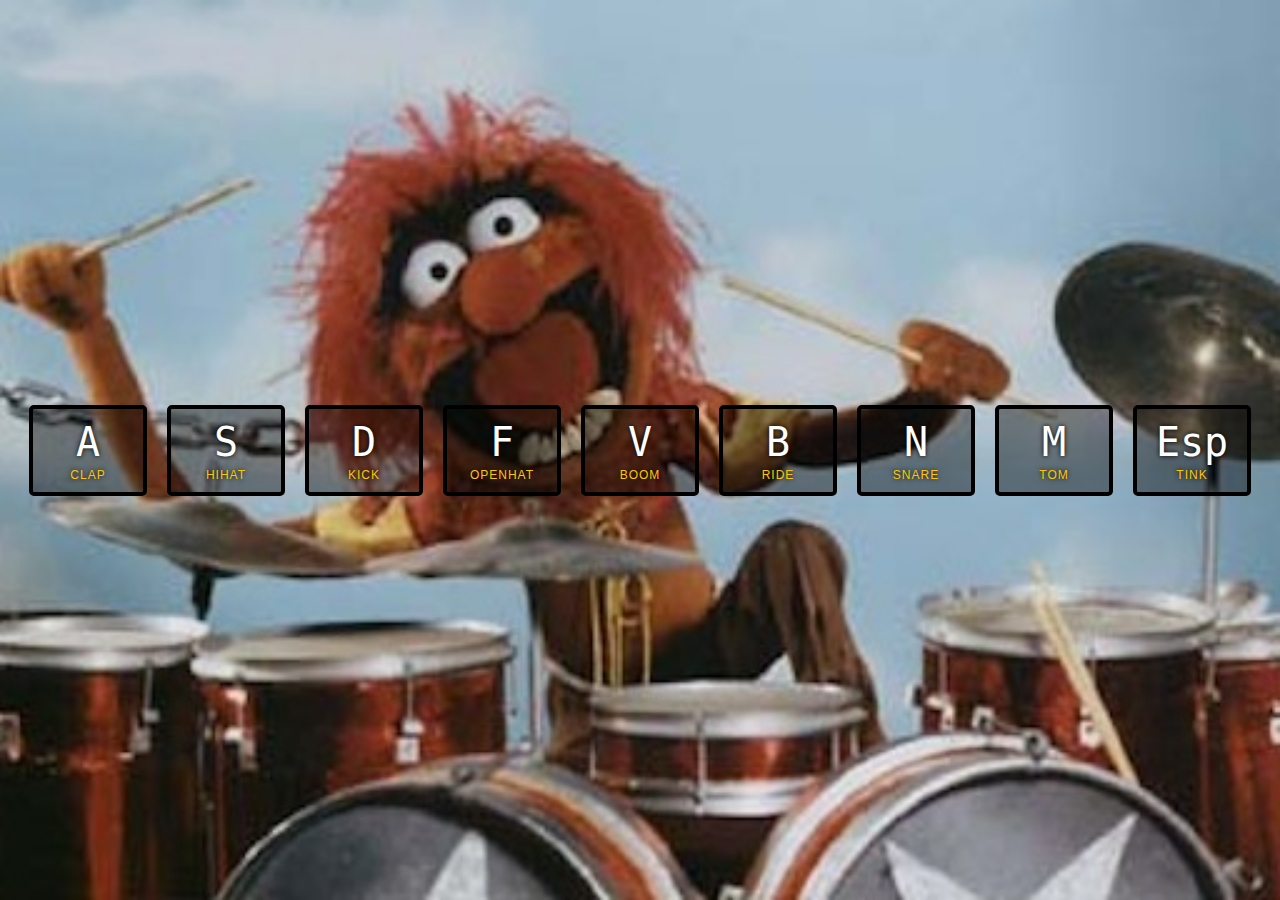
<file: Day 1 - Drum kit/index.html>
<!DOCTYPE html>
<html lang="en">

<head>
    <meta charset="UTF-8">
    <title>JS30days Drum Kit</title>
    <link rel="stylesheet" href="style.css">
</head>
<body>
	<div class="keys">
		<div data-key="65" class="key">
			<kbd>A</kbd>
			<span class="sound">clap</span>
		</div>
		<div data-key="83" class="key">
			<kbd>S</kbd>
			<span class="sound">hihat</span>
		</div>
		<div data-key="68" class="key">
			<kbd>D</kbd>
			<span class="sound">kick</span>
		</div>
		<div data-key="70" class="key">
			<kbd>F</kbd>
			<span class="sound">openhat</span>
		</div>
		<div data-key="86" class="key">
			<kbd>V</kbd>
			<span class="sound">boom</span>
		</div>
		<div data-key="66" class="key">
			<kbd>B</kbd>
			<span class="sound">ride</span>
		</div>
		<div data-key="78" class="key">
			<kbd>N</kbd>
			<span class="sound">snare</span>
		</div>
		<div data-key="77" class="key">
			<kbd>M</kbd>
			<span class="sound">tom</span>
		</div>
		<div data-key="32" class="key">
			<kbd>Esp</kbd>
			<span class="sound">tink</span>
		</div>
	</div>
	
	<audio data-key="65" src="sounds/clap.wav"></audio>
	<audio data-key="83" src="sounds/hihat.wav"></audio>
	<audio data-key="68" src="sounds/kick.wav"></audio>
	<audio data-key="70" src="sounds/openhat.wav"></audio>
	<audio data-key="86" src="sounds/boom.wav"></audio>
	<audio data-key="66" src="sounds/ride.wav"></audio>
	<audio data-key="78" src="sounds/snare.wav"></audio>
	<audio data-key="77" src="sounds/tom.wav"></audio>
	<audio data-key="32" src="sounds/tink.wav"></audio>
	
<script>
	function removeTransition(e) {
		if (e.propertyName !== 'transform') return;
		e.target.classList.remove('playing');
    }
	
	function playSound(e){
        const audio = document.querySelector(`audio[data-key="${e.keyCode}"]`);
        const key = document.querySelector(`.key[data-key="${e.keyCode}"]`);
		//console.log(e.keycode); 
		if(!audio) return; //stop the function
		key.classList.add('playing');	
		audio.currentTime = 0; //play more than one time
		audio.play();
	}
	
	const keys = Array.from(document.querySelectorAll('.key'));
	keys.forEach(key => key.addEventListener('transitionend', removeTransition));
	window.addEventListener('keydown', playSound);
</script>

</body>
</html>
</file>
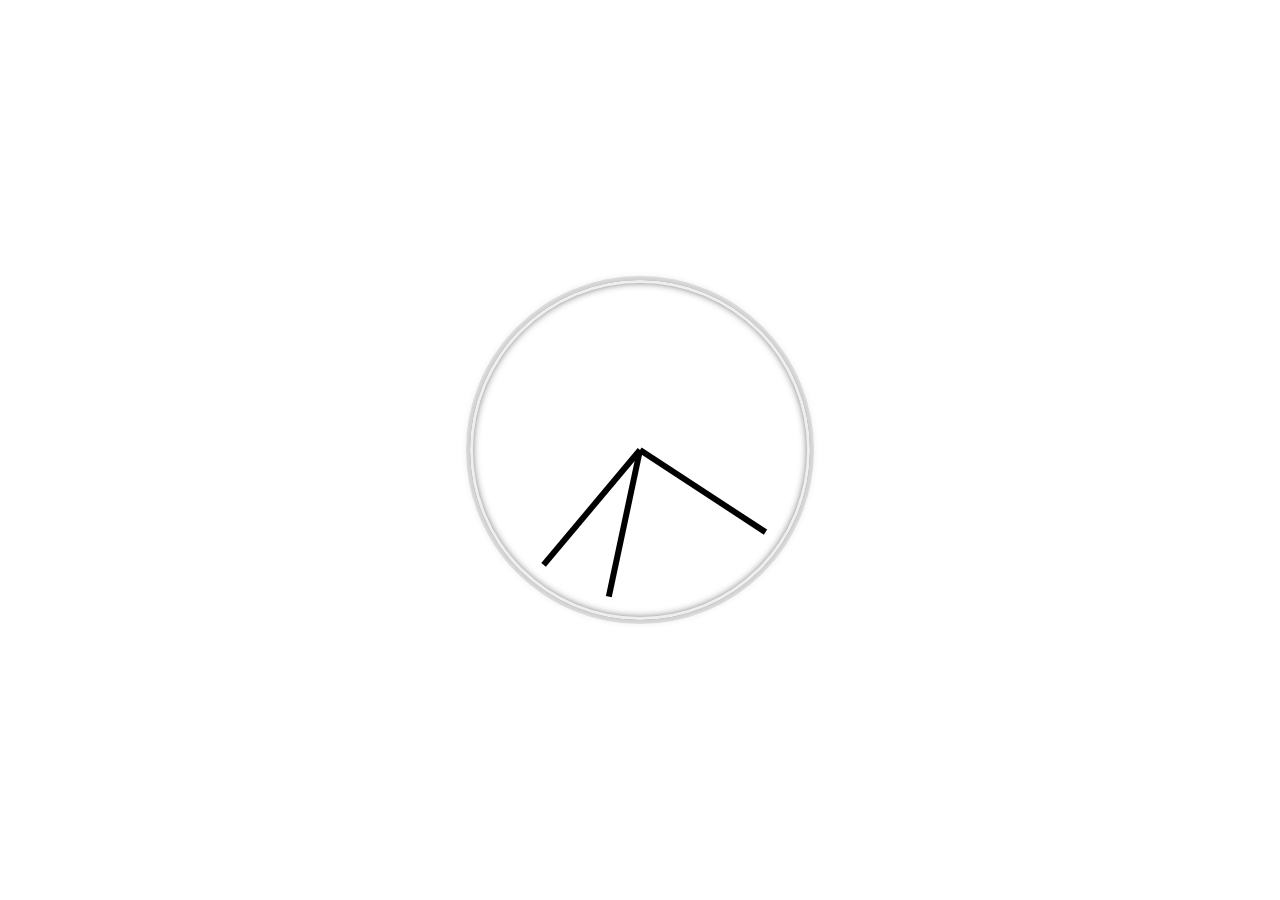
<file: Day 2 - Clock/index.html>
<!DOCTYPE html>
<html lang="en">
<head>
	<meta charset="UTF-8">
	<title>Clock</title>
</head>
<body>
	<div class="clock">
		<div class="clock-face">
			<div class="hand hour-hand"></div>
			<div class="hand minutes-hand"></div>
			<div class="hand second-hand"></div>
		</div>
	</div>


  	<style>
    		html {
      			background: url(https://wgperegoy.files.wordpress.com/2015/08/time-heals.jpg);
      			background-size:cover;
      			font-family:'helvetica neue';
      			text-align: center;
      			font-size: 10px;
    		}

    		body {
      			margin: 0;
      			font-size: 2rem;
      			display:flex;
      			flex:1;
      			min-height: 100vh;
      			align-items: center;
    		}

    		.clock {
      			width: 30rem;
      			height: 30rem;
      			border:20px;
      			border-radius:50%;
      			margin:50px auto;
      			position: relative;
      			padding:2rem;
      			box-shadow:
        		  0 0 0 4px rgba(0,0,0,0.1),
        		  inset 0 0 0 3px #EFEFEF,
        		  inset 0 0 10px black,
        		  0 0 10px rgba(0,0,0,0.2);
    		}

    		.clock-face {
      			position: relative;
      			width: 100%;
      			height: 100%;
      			transform: translateY(-3px); /* account for the height of the clock hands */
    		}

    		.hand {
      			width:50%;
      			height:6px;
      			background:black;
      			position: absolute;
      			top:50%;
			transform-origin:100%; /*rotate from the origin point */
			transform: rotate(90deg);
			transition: all 0.5s;
			transition-timing-function: cubic-bezier(0.1, 2.7, 0.58, 1); /*effect goes front, goes back */
    		 }

	</style>
 	<script>
		const secondHand = document.querySelector('.second-hand');
		const minutesHand = document.querySelector('.minutes-hand');
		const hourHand = document.querySelector('.hour-hand');

		function setDate() {
			const now = new Date();

			const seconds = now.getSeconds();
		const secondsDegrees = ((seconds / 60) * 360) + 90;
		secondHand.style.transform = `rotate(${secondsDegrees}deg)`;

		const minutes = now.getMinutes();
		const minutesDegrees = ((minutes / 60) * 360)  + ((seconds/60)*6) + 90;
			minutesHand.style.transform = `rotate(${minutesDegrees}deg)`;

		const hour = now.getHours();
		const hourDegrees = ((hour / 12) * 360)  + ((minutes/60)*30) + 90;
			hourHand.style.transform = `rotate(${hourDegrees}deg)`;

			/*console.log(seconds);
			console.log(minutes);*/
		}

		setInterval(setDate, 1000);
		setDate();
 	</script>
</body>
</html>
</file>
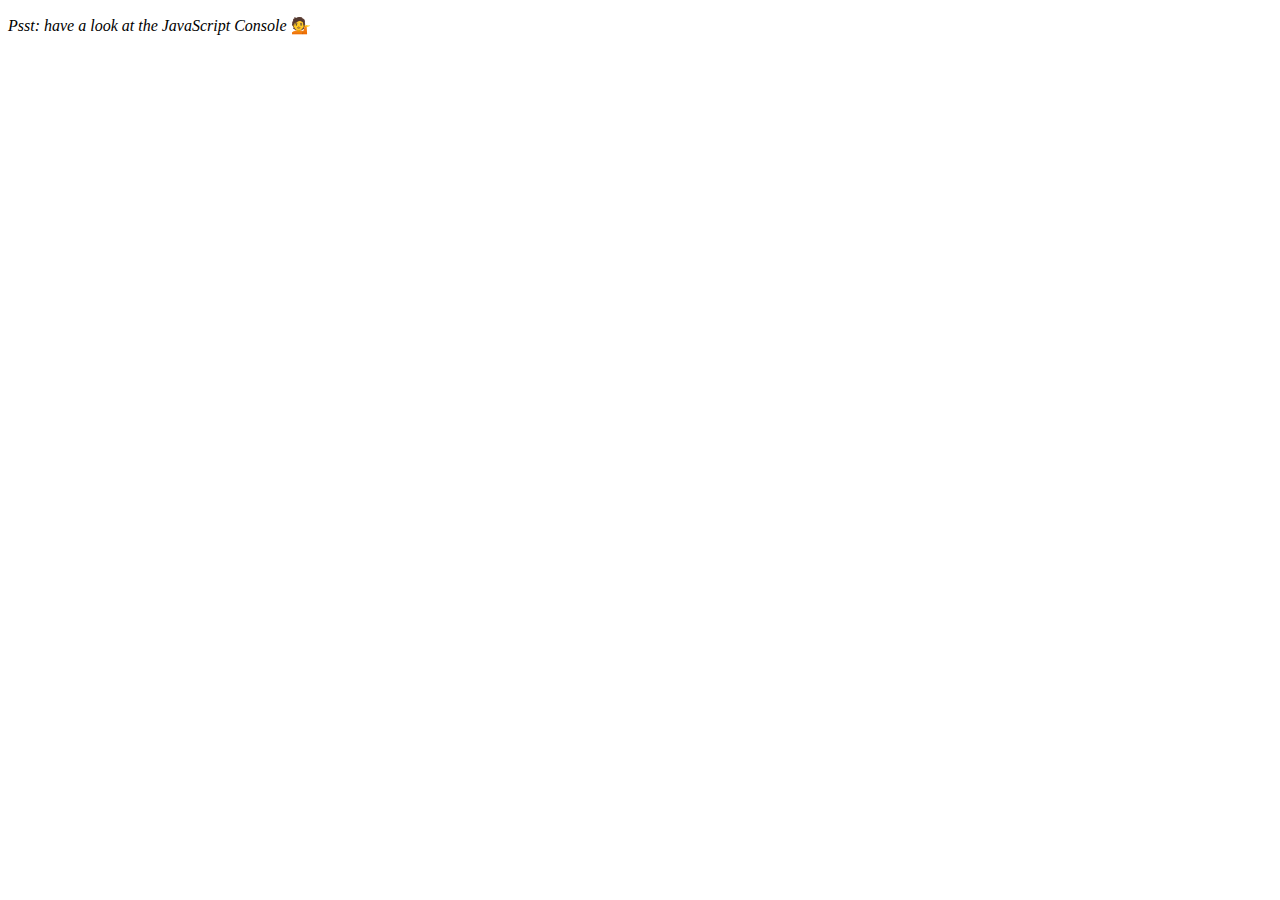
<file: Day 4 - Array/index.html>
<!DOCTYPE html>
<html lang="en">
<head>
  <meta charset="UTF-8">
  <title>Array</title>
</head>
<body>
  <p><em>Psst: have a look at the JavaScript Console</em> 💁</p>
  <script>
    // Get your shorts on - this is an array workout!
    // ## Array Cardio Day 1
    // Some data we can work with
    const inventors = [
      { first: 'Albert', last: 'Einstein', year: 1879, passed: 1955 },
      { first: 'Isaac', last: 'Newton', year: 1643, passed: 1727 },
      { first: 'Galileo', last: 'Galilei', year: 1564, passed: 1642 },
      { first: 'Marie', last: 'Curie', year: 1867, passed: 1934 },
      { first: 'Johannes', last: 'Kepler', year: 1571, passed: 1630 },
      { first: 'Nicolaus', last: 'Copernicus', year: 1473, passed: 1543 },
      { first: 'Max', last: 'Planck', year: 1858, passed: 1947 },
      { first: 'Katherine', last: 'Blodgett', year: 1898, passed: 1979 },
      { first: 'Ada', last: 'Lovelace', year: 1815, passed: 1852 },
      { first: 'Sarah E.', last: 'Goode', year: 1855, passed: 1905 },
      { first: 'Lise', last: 'Meitner', year: 1878, passed: 1968 },
      { first: 'Hanna', last: 'Hammarström', year: 1829, passed: 1909 }
    ];
    const people = ['Beck, Glenn', 'Becker, Carl', 'Beckett, Samuel', 'Beddoes, Mick', 'Beecher, Henry', 'Beethoven, Ludwig', 'Begin, Menachem', 'Belloc, Hilaire', 'Bellow, Saul', 'Benchley, Robert', 'Benenson, Peter', 'Ben-Gurion, David', 'Benjamin, Walter', 'Benn, Tony', 'Bennington, Chester', 'Benson, Leana', 'Bent, Silas', 'Bentsen, Lloyd', 'Berger, Ric', 'Bergman, Ingmar', 'Berio, Luciano', 'Berle, Milton', 'Berlin, Irving', 'Berne, Eric', 'Bernhard, Sandra', 'Berra, Yogi', 'Berry, Halle', 'Berry, Wendell', 'Bethea, Erin', 'Bevan, Aneurin', 'Bevel, Ken', 'Biden, Joseph', 'Bierce, Ambrose', 'Biko, Steve', 'Billings, Josh', 'Biondo, Frank', 'Birrell, Augustine', 'Black, Elk', 'Blair, Robert', 'Blair, Tony', 'Blake, William'];
    // Array.prototype.filter()
    // 1. Filter the list of inventors for those who were born in the 1500's
    const fifteen = inventors.filter(function(inventor) { 
      if(inventor.year >= 1500 && inventor.year <= 1600) {
        return true //keep it 
      }
    });
    console.table(fifteen); //also can be in one line
    
    
    // Array.prototype.map()
    // 2. Give us an array of the inventors' first and last names
    const fullNames = inventors.map(inventor => inventor.first + ' ' + inventor.last);
    console.log(fullNames);
    
    // Array.prototype.sort()
    // 3. Sort the inventors by birthdate, oldest to youngest
    //both ways work
    /*const ordered = inventors.sort(function(a, b) {
      if(a.year > b.year){
        return 1;
      } else {
        return -1
      }
    }); */
    const ordered = inventors.sort((a,b) => a.year > b.year ? 1 : -1);
    console.table(ordered);
    
    // Array.prototype.reduce() 
    // 4. How many years did all the inventors live?
    //you can do it using for or in one line, again, both ways work
    const totalYears = inventors.reduce((total, inventor) => {
      return total + (inventor.passed - inventor.year);
    }, 0);
    /*var totalYears = 0;
    for (var i=0; i<inventors.length; i++){
      totalYears += inventors[i].year
    }*/
    console.log(totalYears);

    
    // 5. Sort the inventors by years lived
    const oldest = inventors.sort(function(a, b) {
      const lastGuy = a.passed - a.year;
      const nextGuy = b.passed - b.year;
      return lastGuy > nextGuy ? -1 : 1; //do the same thing IF ELSE
    });
    console.table(oldest);

    // 6. create a list of Boulevards in Paris that contain 'de' anywhere in the name
    // https://en.wikipedia.org/wiki/Category:Boulevards_in_Paris
    const category = document.querySelector('.mw-category');
    const links = Array.from(category.querySelectorAll('a'));

    const de = links
                    .map(link => link.textContent)
                    .filter(streetName => streetName.includes('de'));
    
    
    // 7. sort Exercise
    // Sort the people alphabetically by last name
    // 8. Reduce Exercise
    // Sum up the instances of each of these
    const data = ['car', 'car', 'truck', 'truck', 'bike', 'walk', 'car', 'van', 'bike', 'walk', 'car', 'van', 'car', 'truck' ];
  </script>
</body>
</html>
</file>
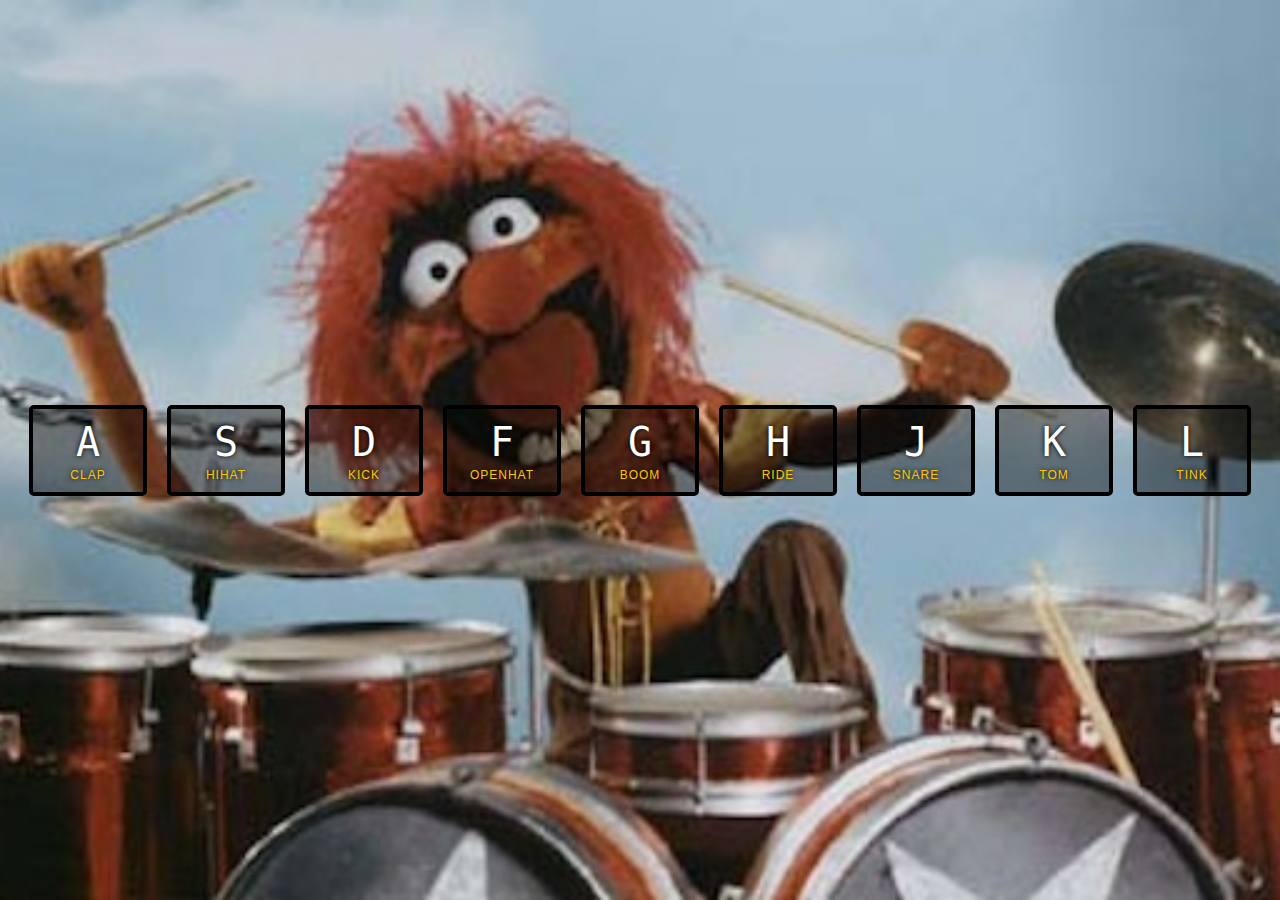
<file: Day 1 - Drum kit/index_OK.html>
<!DOCTYPE html>

<html lang="en">

<head>

  <meta charset="UTF-8">

  <title>JS Drum Kit</title>

  <link rel="stylesheet" href="style.css">

</head>

<body>





  <div class="keys">

    <div data-key="65" class="key">

      <kbd>A</kbd>

      <span class="sound">clap</span>

    </div>

    <div data-key="83" class="key">

      <kbd>S</kbd>

      <span class="sound">hihat</span>

    </div>

    <div data-key="68" class="key">

      <kbd>D</kbd>

      <span class="sound">kick</span>

    </div>

    <div data-key="70" class="key">

      <kbd>F</kbd>

      <span class="sound">openhat</span>

    </div>

    <div data-key="71" class="key">

      <kbd>G</kbd>

      <span class="sound">boom</span>

    </div>

    <div data-key="72" class="key">

      <kbd>H</kbd>

      <span class="sound">ride</span>

    </div>

    <div data-key="74" class="key">

      <kbd>J</kbd>

      <span class="sound">snare</span>

    </div>

    <div data-key="75" class="key">

      <kbd>K</kbd>

      <span class="sound">tom</span>

    </div>

    <div data-key="76" class="key">

      <kbd>L</kbd>

      <span class="sound">tink</span>

    </div>

  </div>



  <audio data-key="65" src="sounds/clap.wav"></audio>

  <audio data-key="83" src="sounds/hihat.wav"></audio>

  <audio data-key="68" src="sounds/kick.wav"></audio>

  <audio data-key="70" src="sounds/openhat.wav"></audio>

  <audio data-key="71" src="sounds/boom.wav"></audio>

  <audio data-key="72" src="sounds/ride.wav"></audio>

  <audio data-key="74" src="sounds/snare.wav"></audio>

  <audio data-key="75" src="sounds/tom.wav"></audio>

  <audio data-key="76" src="sounds/tink.wav"></audio>



<script>

  function removeTransition(e) {

    if (e.propertyName !== 'transform') return;

    e.target.classList.remove('playing');

  }



  function playSound(e) {

    const audio = document.querySelector(`audio[data-key="${e.keyCode}"]`);

    const key = document.querySelector(`div[data-key="${e.keyCode}"]`);

    if (!audio) return;



    key.classList.add('playing');

    audio.currentTime = 0;

    audio.play();

  }



  const keys = Array.from(document.querySelectorAll('.key'));

  keys.forEach(key => key.addEventListener('transitionend', removeTransition));

  window.addEventListener('keydown', playSound);

</script>





</body>

</html>
</file>
<file: Day 1 - Drum kit/style.css>
html {

  font-size: 10px;
  background: url(17unve512d61pjpg.jpg) bottom center;
  background-size: cover;

}

body,html {
	
  margin: 0;
  padding: 0;
  font-family: sans-serif;

}



.keys {

  display: flex;
  flex: 1;
  min-height: 100vh;
  align-items: center;
  justify-content: center;

}



.key {

  border: .4rem solid black;
  border-radius: .5rem;
  margin: 1rem;
  font-size: 1.5rem;
  padding: 1rem .5rem;
  transition: all .08s ease;
  width: 10rem;
  text-align: center;
  color: white;
  background: rgba(0,0,0,0.4);
  text-shadow: 0 0 .5rem black;

}



.playing {

  transform: scale(1.2);
  border-color: #9400d3;
  box-shadow: 0 0 1rem #9400d3;
  
}



kbd {

  display: block;
  font-size: 4rem;

}



.sound {

  font-size: 1.2rem;
  text-transform: uppercase;
  letter-spacing: .1rem;
  color: #ffc600;

}
</file>
